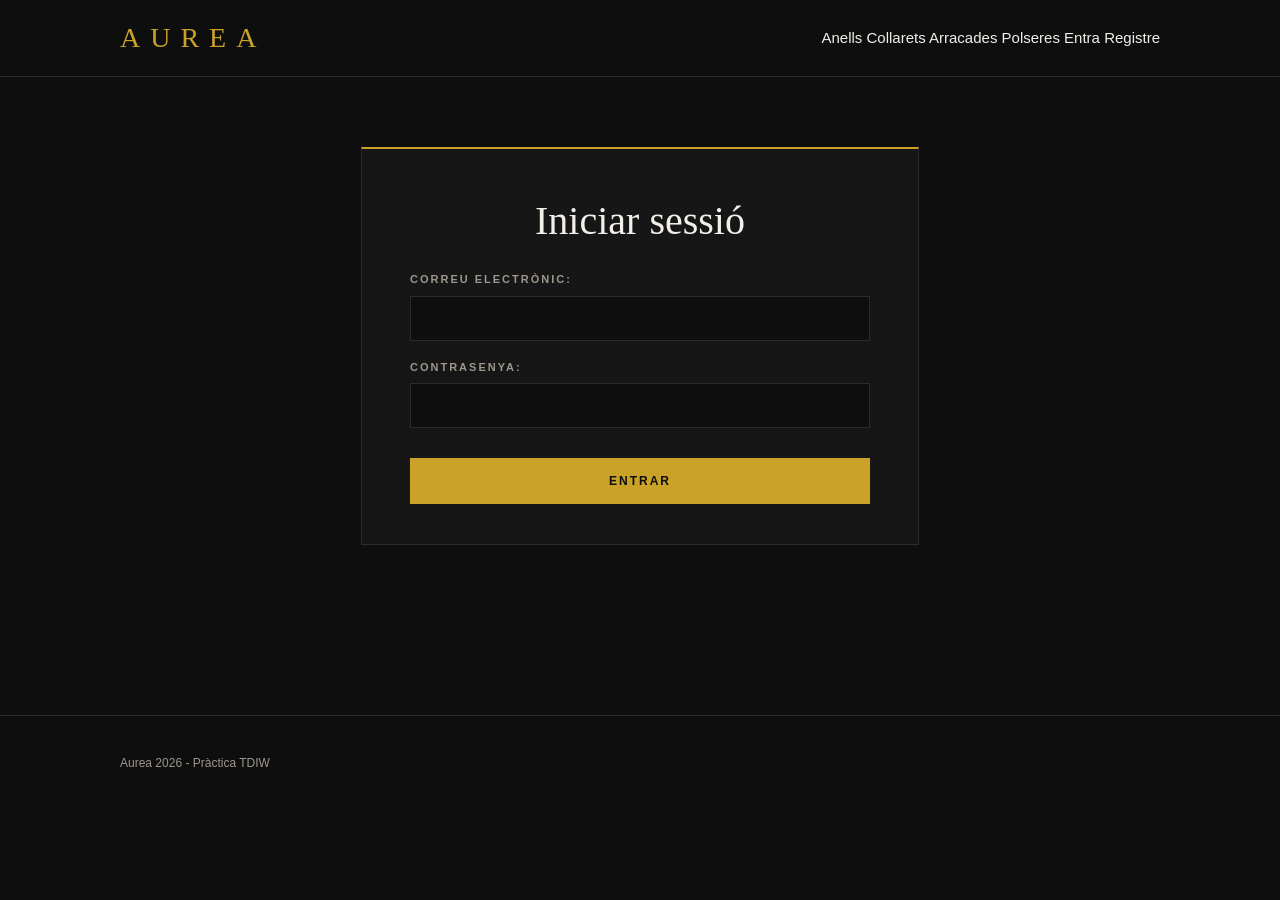
<file: login.html>
<!DOCTYPE html>
<html lang="ca">
<head>
    <meta charset="utf-8">
    <title>Aurea - Entra</title>
    <link rel="stylesheet" href="css/estils.css">
</head>
<body>

<header>
    <a href="index.html" class="logo">AUREA</a>

    <nav>
        <a href="productes.html">Anells</a>
        <a href="productes.html">Collarets</a>
        <a href="productes.html">Arracades</a>
        <a href="productes.html">Polseres</a>
        <a href="login.html">Entra</a>
        <a href="registre.html">Registre</a>
    </nav>
</header>

<main>
    <form class="formulari">
        <h2>Iniciar sessió</h2>

        <label for="email">Correu electrònic:</label>
        <input type="email" id="email" name="email" required>

        <label for="password">Contrasenya:</label>
        <input type="password" id="password" name="password" required>

        <button type="submit" class="boto">Entrar</button>
    </form>
</main>

<footer>
    <p>Aurea 2026 - Pràctica TDIW</p>
</footer>

</body>
</html>
</file>
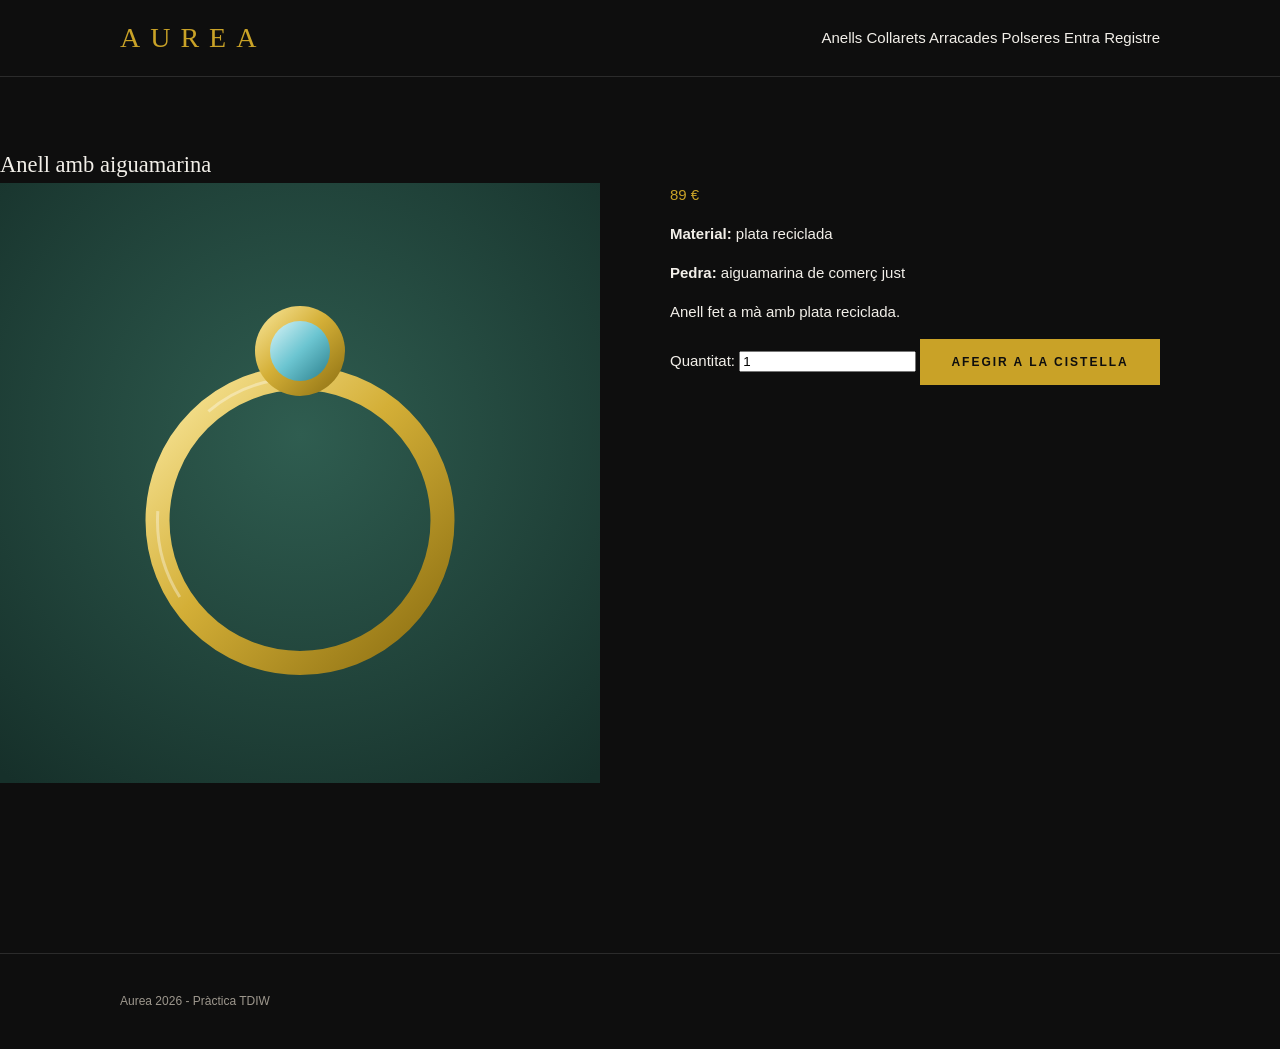
<file: producte.html>
<!DOCTYPE html>
<html lang="ca">
<head>
    <meta charset="utf-8">
    <title>Aurea - Anell amb aiguamarina</title>
    <link rel="stylesheet" href="css/estils.css">
</head>
<body>

<header>
    <a href="index.html" class="logo">AUREA</a>

    <nav>
        <a href="productes.html">Anells</a>
        <a href="productes.html">Collarets</a>
        <a href="productes.html">Arracades</a>
        <a href="productes.html">Polseres</a>
        <a href="login.html">Entra</a>
        <a href="registre.html">Registre</a>
    </nav>
</header>

<main>
    <h2>Anell amb aiguamarina</h2>

    <div class="detall">
        <img src="img/anells.svg" alt="Anell amb aiguamarina">

        <div>
            <p class="preu">89 €</p>
            <p><b>Material:</b> plata reciclada</p>
            <p><b>Pedra:</b> aiguamarina de comerç just</p>
            <p>Anell fet a mà amb plata reciclada.</p>

            <form>
                <label for="quantitat">Quantitat:</label>
                <input type="number" id="quantitat" name="quantitat" value="1" min="1">
                <button type="submit" class="boto">Afegir a la cistella</button>
            </form>
        </div>
    </div>
</main>

<footer>
    <p>Aurea 2026 - Pràctica TDIW</p>
</footer>

</body>
</html>
</file>
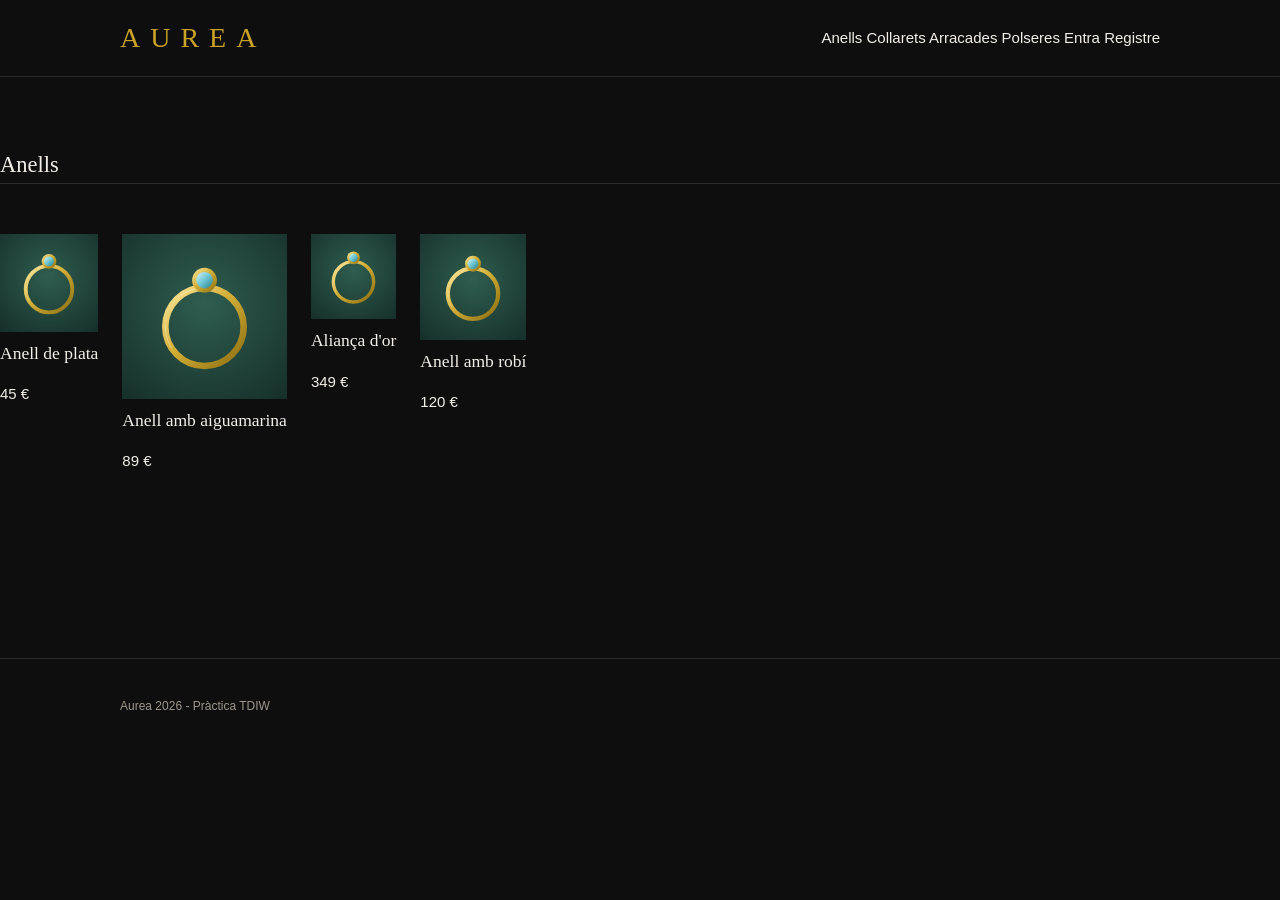
<file: productes.html>
<!DOCTYPE html>
<html lang="ca">
<head>
    <meta charset="utf-8">
    <title>Aurea - Anells</title>
    <link rel="stylesheet" href="css/estils.css">
</head>
<body>

<header>
    <a href="index.html" class="logo">AUREA</a>

    <nav>
        <a href="productes.html">Anells</a>
        <a href="productes.html">Collarets</a>
        <a href="productes.html">Arracades</a>
        <a href="productes.html">Polseres</a>
        <a href="login.html">Entra</a>
        <a href="registre.html">Registre</a>
    </nav>
</header>

<main>
    <h2>Anells</h2>

    <div class="productes">

        <div class="caixa">
            <a href="producte.html"><img src="img/anells.svg" alt="Anell de plata"></a>
            <h3>Anell de plata</h3>
            <p>45 €</p>
        </div>

        <div class="caixa">
            <a href="producte.html"><img src="img/anells.svg" alt="Anell amb aiguamarina"></a>
            <h3>Anell amb aiguamarina</h3>
            <p>89 €</p>
        </div>

        <div class="caixa">
            <a href="producte.html"><img src="img/anells.svg" alt="Aliança d'or"></a>
            <h3>Aliança d'or</h3>
            <p>349 €</p>
        </div>

        <div class="caixa">
            <a href="producte.html"><img src="img/anells.svg" alt="Anell amb robí"></a>
            <h3>Anell amb robí</h3>
            <p>120 €</p>
        </div>
    </div>
</main>

<footer>
    <p>Aurea 2026 - Pràctica TDIW</p>
</footer>

</body>
</html>
</file>
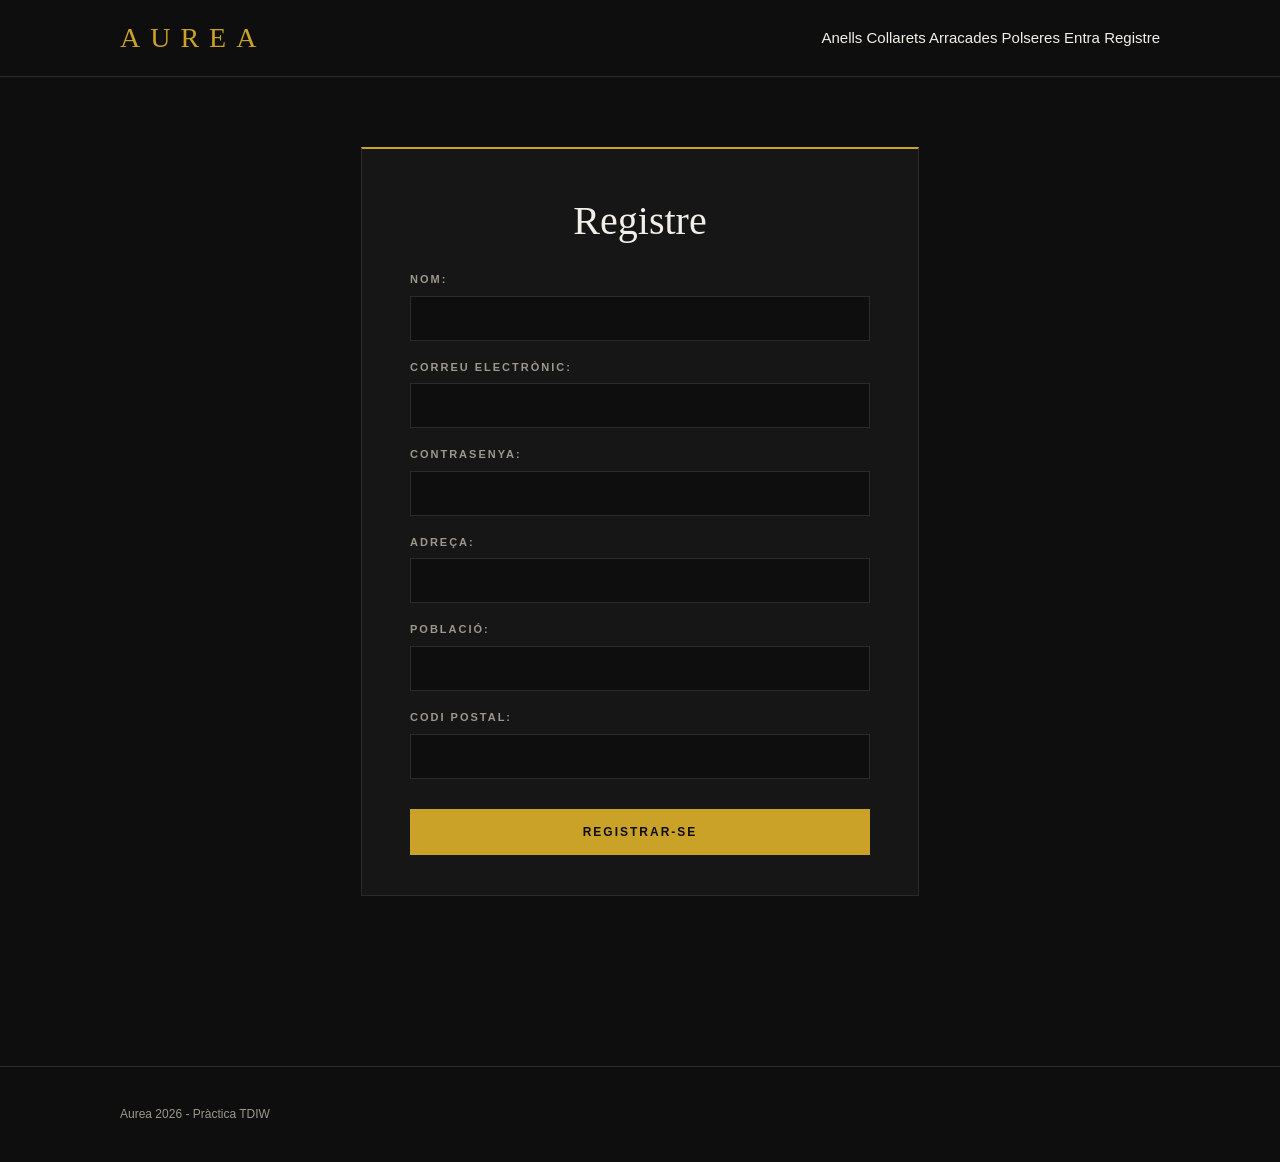
<file: registre.html>
<!DOCTYPE html>
<html lang="ca">
<head>
    <meta charset="utf-8">
    <title>Aurea - Registre</title>
    <link rel="stylesheet" href="css/estils.css">
</head>
<body>

<header>
    <a href="index.html" class="logo">AUREA</a>

    <nav>
        <a href="productes.html">Anells</a>
        <a href="productes.html">Collarets</a>
        <a href="productes.html">Arracades</a>
        <a href="productes.html">Polseres</a>
        <a href="login.html">Entra</a>
        <a href="registre.html">Registre</a>
    </nav>
</header>

<main>
    <form class="formulari">
        <h2>Registre</h2>

        <label for="nom">Nom:</label>
        <input type="text" id="nom" name="nom" required pattern="[A-Za-zÀ-ÿ ]+">

        <label for="email">Correu electrònic:</label>
        <input type="email" id="email" name="email" required>

        <label for="password">Contrasenya:</label>
        <input type="password" id="password" name="password" required pattern="[A-Za-z0-9]+">

        <label for="adreca">Adreça:</label>
        <input type="text" id="adreca" name="adreca" required maxlength="30">

        <label for="poblacio">Població:</label>
        <input type="text" id="poblacio" name="poblacio" required maxlength="30">

        <label for="cp">Codi postal:</label>
        <input type="text" id="cp" name="cp" required pattern="\d{5}">

        <button type="submit" class="boto">Registrar-se</button>
    </form>
</main>

<footer>
    <p>Aurea 2026 - Pràctica TDIW</p>
</footer>

</body>
</html>
</file>
<file: css/estils.css>
/* ==========================================================
   AUREA - Full d'estils
   Colors: negre #0e0e0e · gris fosc #161616 · línies #2b2b2b
           daurat #c9a227 · text #f2efe9 · text suau #9d978d
   ========================================================== */

body {
    margin: 0;
    font-family: "Montserrat", Arial, sans-serif;
    font-size: 15px;
    line-height: 1.6;
    background-color: #0e0e0e;
    color: #f2efe9;
}

a {
    color: #f2efe9;
    text-decoration: none;
}

h1, h2, h3 {
    font-family: "Cormorant Garamond", Georgia, serif;
    font-weight: normal;
    margin: 0;
}

/* Text petit en majúscules i daurat que va sobre els títols */
.etiqueta {
    margin: 0 0 15px;
    font-size: 11px;
    font-weight: 600;
    letter-spacing: 4px;
    text-transform: uppercase;
    color: #c9a227;
}

/* ---------- Capçalera ---------- */

header {
    position: sticky;              /* es queda a dalt en fer scroll */
    top: 0;
    z-index: 10;
    display: flex;
    justify-content: space-between;
    align-items: center;
    height: 76px;
    padding: 0 120px;
    background-color: #0e0e0e;
    border-bottom: 1px solid #2b2b2b;
}

.logo {
    width: 200px;
    font-family: "Cormorant Garamond", Georgia, serif;
    font-size: 28px;
    letter-spacing: 10px;
    color: #c9a227;
}

.menu-principal a {
    margin: 0 20px;
    font-size: 12px;
    letter-spacing: 2px;
    text-transform: uppercase;
}

.menu-principal a:hover {
    color: #c9a227;
}

/* ---------- Menú d'usuari (jQuery) ---------- */

.menu-usuari {
    position: relative;
    width: 200px;
    text-align: right;
}

#boto-usuari {
    width: 42px;
    height: 42px;
    padding: 10px;
    border: 1px solid #2b2b2b;
    border-radius: 50%;           /* botó rodó */
    background: none;
    cursor: pointer;
}

#boto-usuari:hover {
    border-color: #c9a227;
}

#desplegable {
    display: none;                /* amagat fins que jQuery el mostra */
    position: absolute;
    right: 0;
    top: 55px;
    width: 210px;
    margin: 0;
    padding: 8px 0;
    list-style: none;
    text-align: left;
    background-color: #161616;
    border: 1px solid #2b2b2b;
    border-top: 2px solid #c9a227;
}

#desplegable a {
    display: block;
    padding: 9px 20px;
    font-size: 13px;
}

#desplegable a:hover {
    background-color: #1f1f1f;
    color: #c9a227;
}

/* ---------- Botons ---------- */

.boto {
    display: inline-block;
    padding: 15px 30px;
    border: 1px solid #c9a227;
    background-color: #c9a227;
    color: #0e0e0e;
    font-family: inherit;
    font-size: 12px;
    font-weight: 600;
    letter-spacing: 2px;
    text-transform: uppercase;
    cursor: pointer;
}

.boto:hover {
    background-color: #e2c25a;
}

.boto-linia {
    margin-left: 10px;
    background-color: transparent;
    color: #c9a227;
}

.boto-linia:hover {
    color: #0e0e0e;
}

/* ---------- Portada ---------- */

.portada {
    display: flex;
    align-items: center;
    gap: 70px;
    width: 1200px;
    margin: 0 auto;
    padding: 70px 0 90px;
}

.portada-text {
    width: 600px;
}

.portada h1 {
    font-size: 76px;
    line-height: 1.05;
}

.portada-descripcio {
    margin: 25px 0 40px;
    color: #9d978d;
    font-size: 16px;
}

.portada img {
    width: 530px;
    height: 565px;
    border: 1px solid #c9a227;
    padding: 12px;
}

/* ---------- Títols de secció ---------- */

.titol-seccio {
    width: 1200px;
    margin: 0 auto;
    padding: 50px 0 40px;
    text-align: center;
}

.titol-seccio h2 {
    font-size: 46px;
}

.titol-seccio p {
    color: #9d978d;
}

/* ---------- Categories ---------- */

#cataleg {
    width: 1200px;
    margin: 0 auto;
}

.categories {
    display: flex;
    gap: 24px;
}

.categoria {
    width: 282px;
    text-align: center;
    cursor: pointer;
}

.categoria img {
    width: 282px;
    height: 282px;                /* totes les imatges del mateix tamany */
    border: 1px solid #2b2b2b;
}

.categoria h3 {
    margin-top: 15px;
    font-size: 28px;
}

.categoria span {
    font-size: 11px;
    letter-spacing: 2px;
    text-transform: uppercase;
    color: #9d978d;
}

.categoria:hover img {
    border-color: #c9a227;
}

.categoria:hover span {
    color: #c9a227;
}

/* ---------- Llistat de productes ---------- */

#productes {
    margin-top: 60px;
    scroll-margin-top: 100px;     /* que la capçalera no tapi els productes */
}

.productes {
    display: flex;
    flex-wrap: wrap;
    gap: 24px;
    padding-top: 50px;
    border-top: 1px solid #2b2b2b;
}

.targeta {
    width: 282px;
    text-align: center;
    cursor: pointer;
}

.targeta img {
    width: 282px;
    height: 282px;                /* totes les imatges del mateix tamany */
    transition: opacity 0.3s;
}

.targeta:hover img {
    opacity: 0.8;
}

.targeta h3 {
    font-size: 23px;
}

.targeta:hover h3 {
    color: #c9a227;
}

.material {
    margin: 15px 0 0;
    font-size: 10px;
    letter-spacing: 2px;
    text-transform: uppercase;
    color: #9d978d;
}

.preu {
    margin: 0;
    color: #c9a227;
}

/* ---------- Detall de producte ----------
   Quan el <body> té la classe "veient-producte" (la posa el JavaScript)
   s'amaga la resta de la pàgina i només es veu el detall. */

#detall {
    display: none;
    width: 1200px;
    margin: 0 auto;
    padding: 40px 0;
}

body.veient-producte #detall {
    display: block;
}

body.veient-producte .portada,
body.veient-producte .titol-seccio,
body.veient-producte #cataleg,
body.veient-producte .valors {
    display: none;
}

.tornar {
    margin-bottom: 30px;
    padding: 0;
    border: none;
    background: none;
    color: #c9a227;
    font-family: inherit;
    font-size: 12px;
    font-weight: 600;
    letter-spacing: 2px;
    text-transform: uppercase;
    cursor: pointer;
}

.detall {
    display: flex;
    gap: 70px;
}

.detall img {
    width: 600px;
    height: 600px;
}

.detall-info {
    width: 530px;
}

.detall-categoria {
    margin: 0 0 10px;
    font-size: 11px;
    font-weight: 600;
    letter-spacing: 4px;
    text-transform: uppercase;
    color: #c9a227;
}

.detall-info h1 {
    font-size: 52px;
    line-height: 1.1;
}

.detall-preu {
    margin: 15px 0;
    font-size: 26px;
    color: #c9a227;
}

.detall-descripcio {
    padding-bottom: 25px;
    border-bottom: 1px solid #2b2b2b;
    color: #9d978d;
}

.detall-info label {
    display: block;
    margin: 20px 0 8px;
    font-size: 11px;
    font-weight: 600;
    letter-spacing: 2px;
    text-transform: uppercase;
    color: #9d978d;
}

.detall-info select,
.detall-info input {
    width: 120px;
    padding: 10px;
    background-color: #0e0e0e;
    border: 1px solid #2b2b2b;
    color: #f2efe9;
    font-family: inherit;
    font-size: 15px;
}

.detall-info .boto {
    display: block;
    width: 100%;
    margin-top: 25px;
}

.detall-dades {
    margin: 30px 0 0;
    padding: 0;
    list-style: none;
}

.detall-dades li {
    padding: 12px 0;
    border-bottom: 1px solid #2b2b2b;
    font-size: 14px;
}

.detall-dades span {
    display: inline-block;
    width: 150px;
    color: #9d978d;
}

/* ---------- Valors (portada) ---------- */

.valors {
    display: flex;
    width: 1200px;
    margin: 100px auto 0;
    padding: 60px 0;
    border-top: 1px solid #2b2b2b;
    text-align: center;
}

.valors div {
    width: 400px;
    padding: 0 30px;
}

.valors h3 {
    margin-bottom: 8px;
    font-size: 27px;
    color: #c9a227;
}

.valors p {
    color: #9d978d;
    font-size: 14px;
}

/* ---------- Formularis ---------- */

main {
    padding: 70px 0 90px;
}

.formulari {
    width: 460px;
    margin: 0 auto;
    padding: 40px 48px;
    background-color: #161616;
    border: 1px solid #2b2b2b;
    border-top: 2px solid #c9a227;
}

.formulari h2 {
    text-align: center;
    font-size: 40px;
}

.formulari label {
    display: block;
    margin: 18px 0 7px;
    font-size: 11px;
    font-weight: 600;
    letter-spacing: 2px;
    text-transform: uppercase;
    color: #9d978d;
}

.formulari input {
    width: 100%;
    box-sizing: border-box;
    padding: 13px;
    background-color: #0e0e0e;
    border: 1px solid #2b2b2b;
    color: #f2efe9;
    font-family: inherit;
    font-size: 15px;
}

.formulari input:focus {
    outline: none;
    border-color: #c9a227;
}

.formulari .boto {
    width: 100%;
    margin-top: 30px;
}

.formulari-peu {
    text-align: center;
    font-size: 13px;
    color: #9d978d;
}

.formulari-peu a {
    color: #c9a227;
}

.avis {
    padding: 10px 14px;
    border-left: 2px solid #c9a227;
    background-color: #1f1f1f;
}

/* ---------- Peu de pàgina ---------- */

footer {
    display: flex;
    justify-content: space-between;
    align-items: center;
    margin-top: 80px;
    padding: 26px 120px;
    border-top: 1px solid #2b2b2b;
    font-size: 12px;
    color: #9d978d;
}

.peu-logo {
    font-family: "Cormorant Garamond", Georgia, serif;
    font-size: 20px;
    letter-spacing: 7px;
    color: #c9a227;
}
</file>
